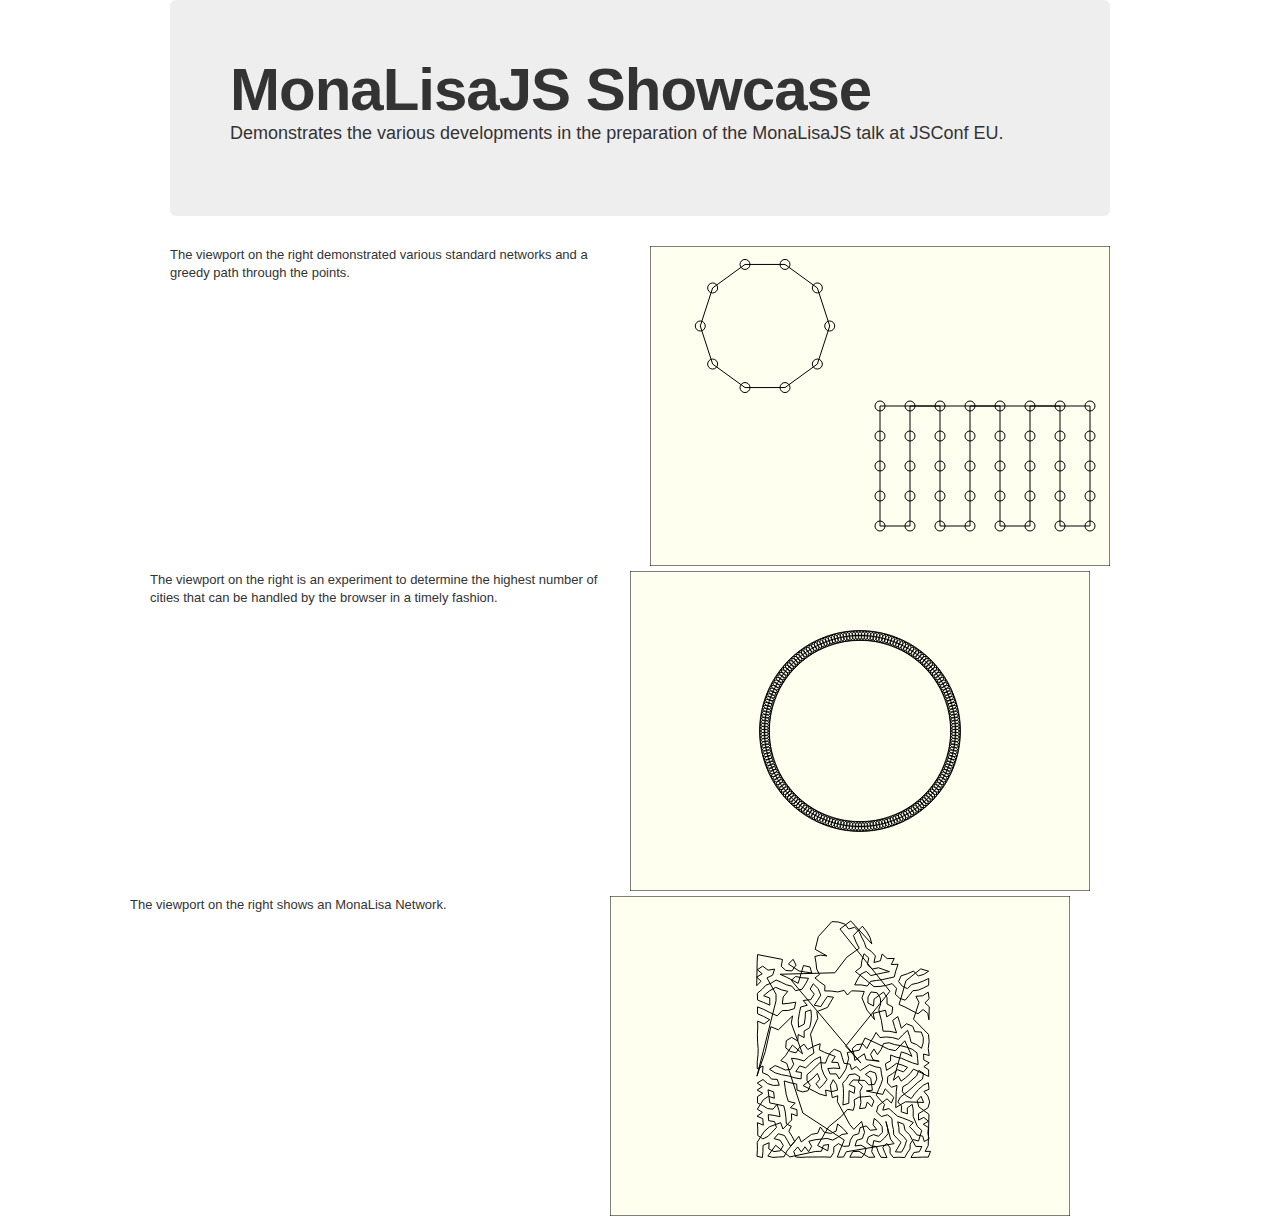
<file: showcase.html>
<!DOCTYPE html>
<html>
  <head>
    <meta charset="UTF-8">
    <title>MonaLisaJS showcase</title>
    <link rel="stylesheet" href="bootstrap/css/bootstrap.min.css"></link>
    <script type="text/javascript" src="lib/jquery.min.js"></script>
    <script type="text/javascript" src="lib/underscore.js"></script>
    <script type="text/javascript" src="lib/backbone.js"></script>
    <script type="text/javascript" src="lib/raphael-min.js"></script>
    <script type="text/javascript" src="src/MonaLisa.js"></script>
    <script type="text/javascript" src="src/Util.js"></script>
    <script type="text/javascript" src="src/Combinatorics.js"></script>
    <script type="text/javascript" src="src/Point.js"></script>
    <script type="text/javascript" src="src/Metric.js"></script>
    <script type="text/javascript" src="src/Network.js"></script>
    <script type="text/javascript" src="src/NetworkFactory.js"></script>
    <script type="text/javascript" src="src/Path.js"></script>
    <script type="text/javascript" src="src/TspStrategy.js"></script>
    <script type="text/javascript" src="src/NetworkView.js"></script>
    <script type="text/javascript" src="src/PathView.js"></script>
    <script type="text/javascript" src="src/monalisa_network.js"></script>
    <script type="text/javascript" src="src/showcase.js"></script>
  </head>
  <body>
    <div class="container">
      <div class="hero-unit">
	<h1>MonaLisaJS Showcase</h1>
	<p>
	  Demonstrates the various developments in the
	  preparation of the MonaLisaJS talk at JSConf EU.
	</p>
      </div>
      <div class="row">
	<div class="span6">
	  The viewport on the right demonstrated various standard
	  networks and a greedy path through the points.
	</div>
	<div class="span6"><div id="viewport"/></div>
      </div>
      <div class="row">
	<div class="span6">
	  The viewport on the right is an experiment to determine
	  the highest number of cities that can be handled by the
	  browser in a timely fashion.
	</div>
	<div class="span6"><div id="maximum"/></div>
      </div>
      <div class="row">
	<div class="span6">
	  The viewport on the right shows an MonaLisa Network.
	</div>
	<div class="span6"><div id="monalisa"/></div>
      </div>
    </div>
  </body>
</html>
</file>
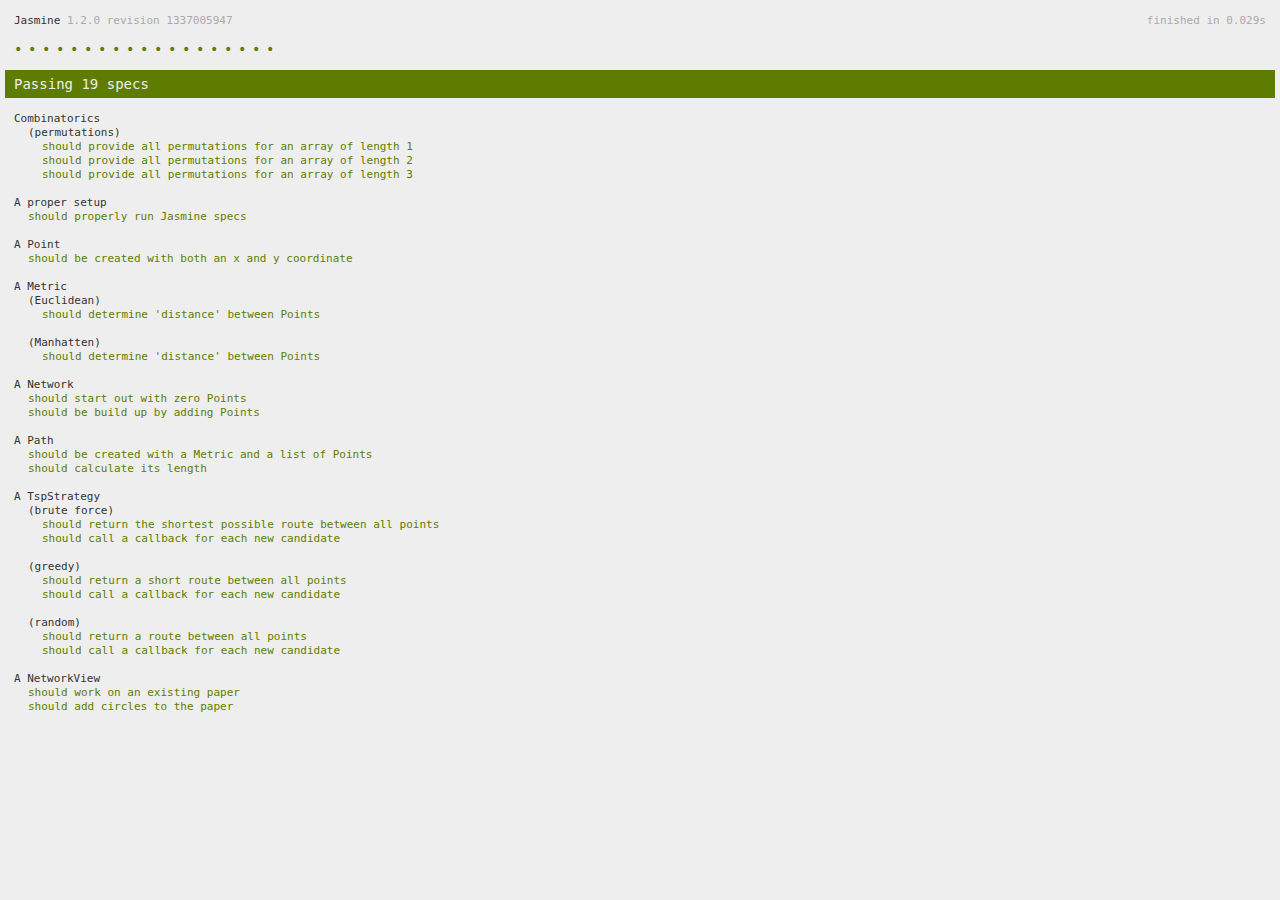
<file: SpecRunner.html>
<!DOCTYPE HTML PUBLIC "-//W3C//DTD HTML 4.01 Transitional//EN"
  "http://www.w3.org/TR/html4/loose.dtd">
<html>
<head>
  <meta http-equiv="Content-Type" content="text/html; charset=utf-8">

  <title>Jasmine Spec Runner</title>

  <script type="text/javascript" src="lib/jquery.min.js"></script>

  <link rel="shortcut icon" type="image/png" href="lib/jasmine-1.2.0/jasmine_favicon.png">
  <link rel="stylesheet" type="text/css" href="lib/jasmine-1.2.0/jasmine.css">
  <script type="text/javascript" src="lib/jasmine-1.2.0/jasmine.js"></script>
  <script type="text/javascript" src="lib/jasmine-1.2.0/jasmine-html.js"></script>
  <script type="text/javascript" src="lib/jasmine-1.2.0/jasmine-jquery-1.3.1.js"></script>

  <!-- include library files here... -->
  <script type="text/javascript" src="lib/underscore.js"></script>
  <script type="text/javascript" src="lib/backbone.js"></script>
  <script type="text/javascript" src="lib/raphael-min.js"></script>

  <!-- include source files here... -->
  <script type="text/javascript" src="src/Combinatorics.js"></script>
  <script type="text/javascript" src="src/MonaLisa.js"></script>
  <script type="text/javascript" src="src/Util.js"></script>
  <script type="text/javascript" src="src/Point.js"></script>
  <script type="text/javascript" src="src/Metric.js"></script>
  <script type="text/javascript" src="src/Network.js"></script>
  <script type="text/javascript" src="src/NetworkFactory.js"></script>
  <script type="text/javascript" src="src/Path.js"></script>
  <script type="text/javascript" src="src/TspStrategy.js"></script>
  <script type="text/javascript" src="src/NetworkView.js"></script>
  <script type="text/javascript" src="src/PathView.js"></script>

  <!-- include spec files here... -->
  <script type="text/javascript" src="spec/SpecHelper.js"></script>
  <script type="text/javascript" src="spec/CombinatoricsSpec.js"></script>
  <script type="text/javascript" src="spec/SetupSpec.js"></script>
  <script type="text/javascript" src="spec/PointSpec.js"></script>
  <script type="text/javascript" src="spec/MetricSpec.js"></script>
  <script type="text/javascript" src="spec/NetworkSpec.js"></script>
  <script type="text/javascript" src="spec/PathSpec.js"></script>
  <script type="text/javascript" src="spec/TspStrategySpec.js"></script>
  <script type="text/javascript" src="spec/NetworkViewSpec.js"></script>

  <script type="text/javascript">
    (function() {
      var jasmineEnv = jasmine.getEnv();
      jasmineEnv.updateInterval = 1000;

      var htmlReporter = new jasmine.HtmlReporter();

      jasmineEnv.addReporter(htmlReporter);

      jasmineEnv.specFilter = function(spec) {
        return htmlReporter.specFilter(spec);
      };

      var currentWindowOnload = window.onload;

      window.onload = function() {
        if (currentWindowOnload) {
          currentWindowOnload();
        }
        execJasmine();
      };

      function execJasmine() {
        jasmineEnv.execute();
      }

    })();
  </script>

</head>

<body>
</body>
</html>
</file>
<file: lib/jasmine-1.2.0/jasmine.css>
body { background-color: #eeeeee; padding: 0; margin: 5px; overflow-y: scroll; }

#HTMLReporter { font-size: 11px; font-family: Monaco, "Lucida Console", monospace; line-height: 14px; color: #333333; }
#HTMLReporter a { text-decoration: none; }
#HTMLReporter a:hover { text-decoration: underline; }
#HTMLReporter p, #HTMLReporter h1, #HTMLReporter h2, #HTMLReporter h3, #HTMLReporter h4, #HTMLReporter h5, #HTMLReporter h6 { margin: 0; line-height: 14px; }
#HTMLReporter .banner, #HTMLReporter .symbolSummary, #HTMLReporter .summary, #HTMLReporter .resultMessage, #HTMLReporter .specDetail .description, #HTMLReporter .alert .bar, #HTMLReporter .stackTrace { padding-left: 9px; padding-right: 9px; }
#HTMLReporter #jasmine_content { position: fixed; right: 100%; }
#HTMLReporter .version { color: #aaaaaa; }
#HTMLReporter .banner { margin-top: 14px; }
#HTMLReporter .duration { color: #aaaaaa; float: right; }
#HTMLReporter .symbolSummary { overflow: hidden; *zoom: 1; margin: 14px 0; }
#HTMLReporter .symbolSummary li { display: block; float: left; height: 7px; width: 14px; margin-bottom: 7px; font-size: 16px; }
#HTMLReporter .symbolSummary li.passed { font-size: 14px; }
#HTMLReporter .symbolSummary li.passed:before { color: #5e7d00; content: "\02022"; }
#HTMLReporter .symbolSummary li.failed { line-height: 9px; }
#HTMLReporter .symbolSummary li.failed:before { color: #b03911; content: "x"; font-weight: bold; margin-left: -1px; }
#HTMLReporter .symbolSummary li.skipped { font-size: 14px; }
#HTMLReporter .symbolSummary li.skipped:before { color: #bababa; content: "\02022"; }
#HTMLReporter .symbolSummary li.pending { line-height: 11px; }
#HTMLReporter .symbolSummary li.pending:before { color: #aaaaaa; content: "-"; }
#HTMLReporter .bar { line-height: 28px; font-size: 14px; display: block; color: #eee; }
#HTMLReporter .runningAlert { background-color: #666666; }
#HTMLReporter .skippedAlert { background-color: #aaaaaa; }
#HTMLReporter .skippedAlert:first-child { background-color: #333333; }
#HTMLReporter .skippedAlert:hover { text-decoration: none; color: white; text-decoration: underline; }
#HTMLReporter .passingAlert { background-color: #a6b779; }
#HTMLReporter .passingAlert:first-child { background-color: #5e7d00; }
#HTMLReporter .failingAlert { background-color: #cf867e; }
#HTMLReporter .failingAlert:first-child { background-color: #b03911; }
#HTMLReporter .results { margin-top: 14px; }
#HTMLReporter #details { display: none; }
#HTMLReporter .resultsMenu, #HTMLReporter .resultsMenu a { background-color: #fff; color: #333333; }
#HTMLReporter.showDetails .summaryMenuItem { font-weight: normal; text-decoration: inherit; }
#HTMLReporter.showDetails .summaryMenuItem:hover { text-decoration: underline; }
#HTMLReporter.showDetails .detailsMenuItem { font-weight: bold; text-decoration: underline; }
#HTMLReporter.showDetails .summary { display: none; }
#HTMLReporter.showDetails #details { display: block; }
#HTMLReporter .summaryMenuItem { font-weight: bold; text-decoration: underline; }
#HTMLReporter .summary { margin-top: 14px; }
#HTMLReporter .summary .suite .suite, #HTMLReporter .summary .specSummary { margin-left: 14px; }
#HTMLReporter .summary .specSummary.passed a { color: #5e7d00; }
#HTMLReporter .summary .specSummary.failed a { color: #b03911; }
#HTMLReporter .description + .suite { margin-top: 0; }
#HTMLReporter .suite { margin-top: 14px; }
#HTMLReporter .suite a { color: #333333; }
#HTMLReporter #details .specDetail { margin-bottom: 28px; }
#HTMLReporter #details .specDetail .description { display: block; color: white; background-color: #b03911; }
#HTMLReporter .resultMessage { padding-top: 14px; color: #333333; }
#HTMLReporter .resultMessage span.result { display: block; }
#HTMLReporter .stackTrace { margin: 5px 0 0 0; max-height: 224px; overflow: auto; line-height: 18px; color: #666666; border: 1px solid #ddd; background: white; white-space: pre; }

#TrivialReporter { padding: 8px 13px; position: absolute; top: 0; bottom: 0; left: 0; right: 0; overflow-y: scroll; background-color: white; font-family: "Helvetica Neue Light", "Lucida Grande", "Calibri", "Arial", sans-serif; /*.resultMessage {*/ /*white-space: pre;*/ /*}*/ }
#TrivialReporter a:visited, #TrivialReporter a { color: #303; }
#TrivialReporter a:hover, #TrivialReporter a:active { color: blue; }
#TrivialReporter .run_spec { float: right; padding-right: 5px; font-size: .8em; text-decoration: none; }
#TrivialReporter .banner { color: #303; background-color: #fef; padding: 5px; }
#TrivialReporter .logo { float: left; font-size: 1.1em; padding-left: 5px; }
#TrivialReporter .logo .version { font-size: .6em; padding-left: 1em; }
#TrivialReporter .runner.running { background-color: yellow; }
#TrivialReporter .options { text-align: right; font-size: .8em; }
#TrivialReporter .suite { border: 1px outset gray; margin: 5px 0; padding-left: 1em; }
#TrivialReporter .suite .suite { margin: 5px; }
#TrivialReporter .suite.passed { background-color: #dfd; }
#TrivialReporter .suite.failed { background-color: #fdd; }
#TrivialReporter .spec { margin: 5px; padding-left: 1em; clear: both; }
#TrivialReporter .spec.failed, #TrivialReporter .spec.passed, #TrivialReporter .spec.skipped { padding-bottom: 5px; border: 1px solid gray; }
#TrivialReporter .spec.failed { background-color: #fbb; border-color: red; }
#TrivialReporter .spec.passed { background-color: #bfb; border-color: green; }
#TrivialReporter .spec.skipped { background-color: #bbb; }
#TrivialReporter .messages { border-left: 1px dashed gray; padding-left: 1em; padding-right: 1em; }
#TrivialReporter .passed { background-color: #cfc; display: none; }
#TrivialReporter .failed { background-color: #fbb; }
#TrivialReporter .skipped { color: #777; background-color: #eee; display: none; }
#TrivialReporter .resultMessage span.result { display: block; line-height: 2em; color: black; }
#TrivialReporter .resultMessage .mismatch { color: black; }
#TrivialReporter .stackTrace { white-space: pre; font-size: .8em; margin-left: 10px; max-height: 5em; overflow: auto; border: 1px inset red; padding: 1em; background: #eef; }
#TrivialReporter .finished-at { padding-left: 1em; font-size: .6em; }
#TrivialReporter.show-passed .passed, #TrivialReporter.show-skipped .skipped { display: block; }
#TrivialReporter #jasmine_content { position: fixed; right: 100%; }
#TrivialReporter .runner { border: 1px solid gray; display: block; margin: 5px 0; padding: 2px 0 2px 10px; }
</file>
